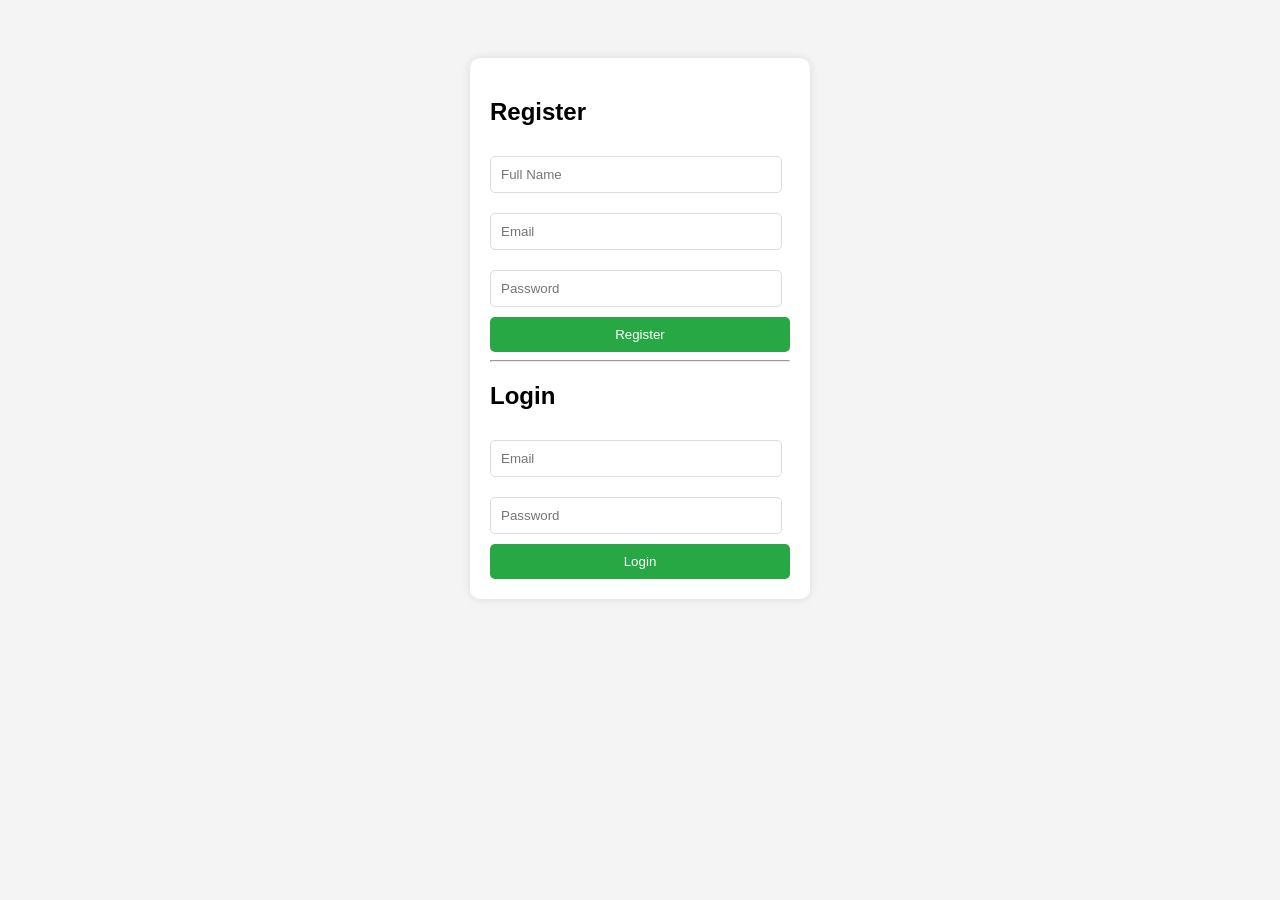
<file: index.html>
<!DOCTYPE html>
<html lang="en">
<head>
    <meta charset="UTF-8">
    <title>Student Task Manager</title>
    <link rel="stylesheet" href="style.css">
</head>
<body>
    <div class="container">
        <h2>Register</h2>
        <input type="text" id="regName" placeholder="Full Name">
        <input type="email" id="regEmail" placeholder="Email">
        <input type="password" id="regPass" placeholder="Password">
        <button onclick="register()">Register</button>

        <hr>

        <h2>Login</h2>
        <input type="email" id="loginEmail" placeholder="Email">
        <input type="password" id="loginPass" placeholder="Password">
        <button onclick="login()">Login</button>
    </div>
    <script src="script.js"></script>
</body>
</html>
</file>
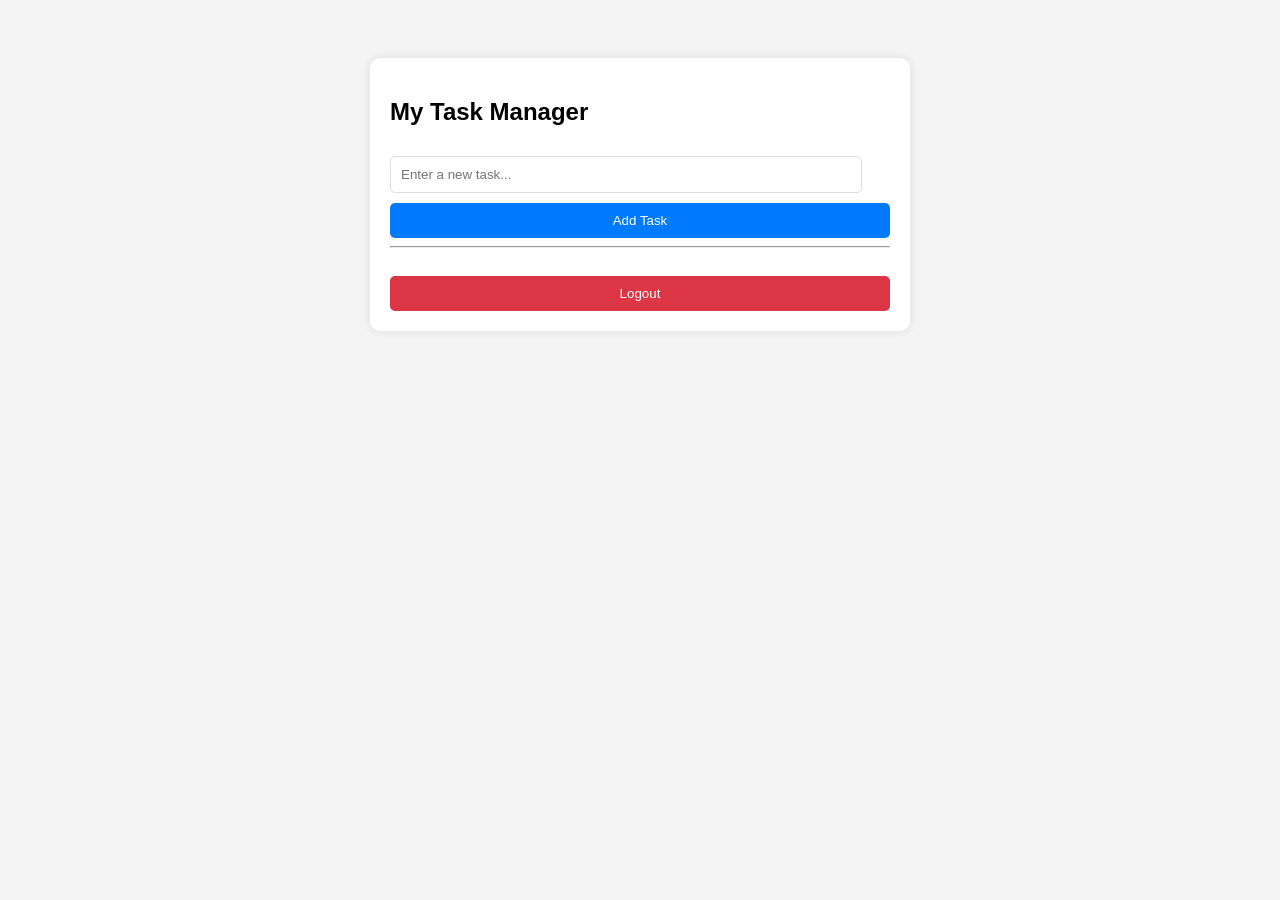
<file: dashboard.html>
<!DOCTYPE html>
<html lang="en">
<head>
    <meta charset="UTF-8">
    <title>My Tasks</title>
    <link rel="stylesheet" href="style.css">
</head>
<body>
    <div class="container" style="width: 500px;">
        <h2>My Task Manager</h2>
        <input type="text" id="taskInput" placeholder="Enter a new task...">
        <button onclick="addTask()" style="background-color: #007bff;">Add Task</button>
        
        <hr>
        
        <div id="taskList">
            </div>
        
        <button onclick="logout()" style="background-color: #dc3545; margin-top: 20px;">Logout</button>
    </div>
    <script src="script.js"></script>
    <script>
        // Load tasks automatically when the page opens
        window.onload = getTasks;
    </script>
</body>
</html>
</file>
<file: style.css>
body {
    font-family: Arial, sans-serif;
    background-color: #f4f4f4;
    display: flex;
    justify-content: center;
    padding-top: 50px;
}
.container {
    background: white;
    padding: 20px;
    border-radius: 10px;
    box-shadow: 0px 0px 10px rgba(0,0,0,0.1);
    width: 300px;
}
input {
    width: 90%;
    padding: 10px;
    margin: 10px 0;
    border: 1px solid #ddd;
    border-radius: 5px;
}
button {
    width: 100%;
    padding: 10px;
    background-color: #28a745;
    color: white;
    border: none;
    border-radius: 5px;
    cursor: pointer;
}
button:hover {
    background-color: #218838;
}
</file>
